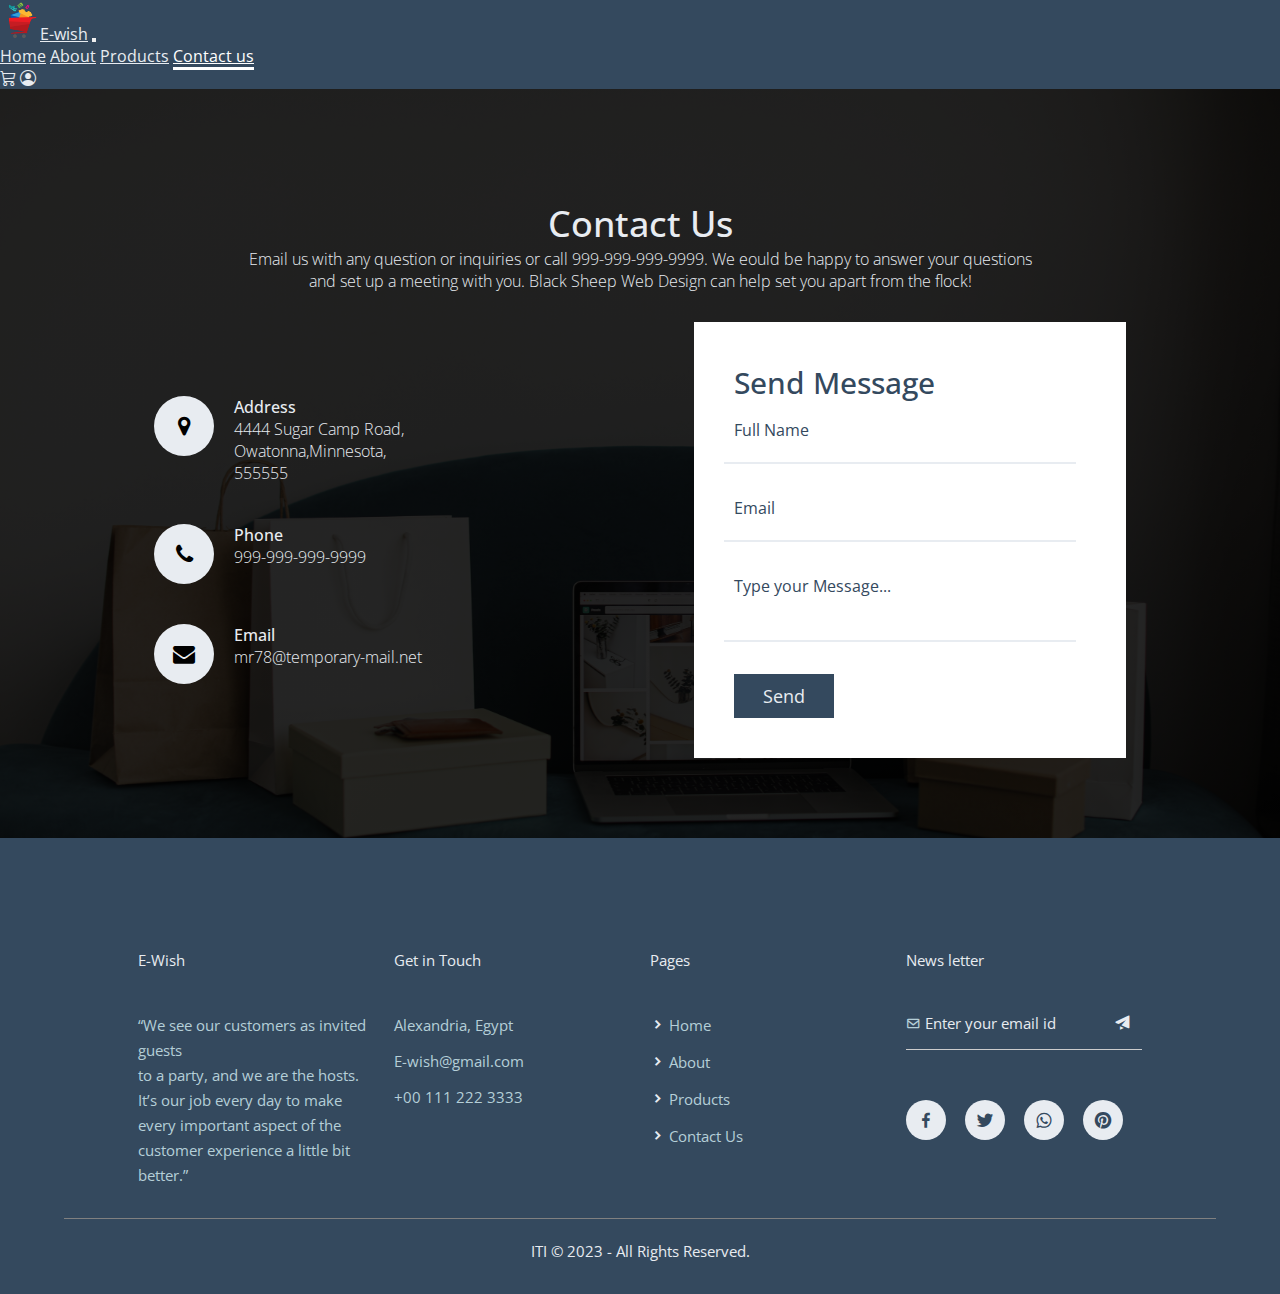
<file: contact-us.html>
<!DOCTYPE html>
<html lang="en">
<head>
    <meta charset="UTF-8">
    <meta http-equiv="X-UA-Compatible" content="IE=edge">
    <meta name="viewport" content="width=device-width, initial-scale=1.0">
    <title>E-Wish contact-us</title>
    <link rel="preconnect" href="https://fonts.googleapis.com">
    <link rel="preconnect" href="https://fonts.gstatic.com" crossorigin>
    <link href="https://fonts.googleapis.com/css2?family=Open+Sans&display=swap" rel="stylesheet">
    <link href="https://cdn.jsdelivr.net/npm/bootstrap@5.3.0-alpha1/dist/css/bootstrap.min.css" rel="stylesheet"
        integrity="sha384-GLhlTQ8iRABdZLl6O3oVMWSktQOp6b7In1Zl3/Jr59b6EGGoI1aFkw7cmDA6j6gD" crossorigin="anonymous">
    <link rel="shortcut icon" href="assets/favicon.ico" type="image/x-icon">
    <link rel="stylesheet" href="style/contact-us.css" />
    <link rel="stylesheet" href="style/cart.css" />
    <link rel="stylesheet" href="https://cdnjs.cloudflare.com/ajax/libs/font-awesome/4.7.0/css/font-awesome.min.css">
    <link rel="stylesheet" href="https://cdn.jsdelivr.net/npm/boxicons@latest/css/boxicons.min.css">
    <link rel="stylesheet" href="https://cdnjs.cloudflare.com/ajax/libs/font-awesome/4.7.0/css/font-awesome.min.css">
    <link href='https://unpkg.com/boxicons@2.1.4/css/boxicons.min.css' rel='stylesheet'>
    <link rel="stylesheet" href="https://cdn.jsdelivr.net/npm/bootstrap-icons@1.3.0/font/bootstrap-icons.css" />



</head>
<body>
    <div class="detailsModal"></div>
    <div class="cart-section"></div>
      <!-- navbar -->
  <nav class="navbar navbar-expand-lg fixed-top navbar-light p-3 col-12 col-md-12 px-5 sticky" id="nav">
    <div class="container-fluid">
      <a class="navbar-brand col-2" href="index.html"><img src="assets/pngwing.com (2).png" width="40px" style="padding: 0; margin: 0%;">E-wish</a>
      <button class="navbar-toggler" type="navbarNav" data-bs-toggle="collapse" data-bs-target="#navbarNav"
        aria-controls="navbarNav" aria-expanded="false" aria-label="Toggle navigation">
        <span class="navbar-toggler-icon text-white"></span>
      </button>
      <div class="collapse navbar-collapse col-10 col-md-10 justify-content-between" id="navbarNav">
        <div class="navbar-nav col-8 col-md-8 justify-content-evenly">
          <a class="nav-link " href="index.html">Home</a>
          <a class="nav-link" href="about.html">About</a>
          <a class="nav-link" href="products.html">Products</a>
          <a class="nav-link active" href="contact-us.html">Contact us</a>
        </div>
        <div class="loginCart col-2 d-flex justify-content-end gap-2">
          <a class="nav-link" id="cart"><i class="bi bi-cart3 fs-4 me-2"></i></a>
          <div id="cartCount"><p id="number"></p></div>
          <a class="nav-link" id="user"><i class="bi bi-person-circle fs-4"></i></a>
        </div>
      </div>
    </div>
  </nav>

  <!-- --------------------------------------------------------------------------------------------------- -->
  <!-- user box -->
  <div class="user-container">
    <div class="our-user">
      <div class="user-picture">
        <img class="img-fluid" src="./assets/user.jpg">
      </div>
      <div class="user-content">
        <p class="name"></p>

      </div>
      <ul class="user-social">
        <li><a href="#" class="bi bi-facebook" aria-hidden="true"></a></li>
        <li><a href="#" class="bi bi-twitter" aria-hidden="true"></a></li>
        <li><a href="#" class="bi bi-google" aria-hidden="true"></a></li>
        <li><a href="#" class="bi bi-box-arrow-right" aria-hidden="true" id="logOut"></a></li>
      </ul>
    </div>
  </div>
      
    <!--End of Nav-->
   
    <section class="contact" id="blur" >
        <div class="content-contact-form" >
            <h2 >Contact Us</h2>
            <p >Email us with any question or inquiries or call 999-999-999-9999. We eould be happy to 
                answer your questions and set up a meeting with you. Black Sheep Web Design can help 
                set you apart from the flock!
            </p>
        </div>
        <div class="container-contact-form">
            <div class="contactInfo">
                <div class="box">
                    <div class="icon">
                        <i class="fa fa-map-marker" aria-hidden="true"></i>
                    </div>
                    <div class="text-contact-form">
                        <h3 >Address</h3>
                        <p >4444 Sugar Camp Road,<br>Owatonna,Minnesota,<br>555555</p>
                    </div>
                </div>
                <div class="box">
                    <div class="icon">
                        <i class="fa fa-phone" aria-hidden="true"></i>
                    </div>
                    <div class="text-contact-form">
                        <h3>Phone</h3>
                        <p>999-999-999-9999</p>
                    </div>
                </div>
                <div class="box">
                    <div class="icon">
                        <i class="fa fa-envelope" aria-hidden="true"></i>
                    </div>
                    <div class="text-contact-form">
                        <h3>Email</h3>
                        <p>mr78@temporary-mail.net</p>
                    </div>
                </div>
            </div>
            <div class="contactForm">
                <form name="custom_form" onsubmit="openPopup(event)" >
                    <h2>Send Message</h2>
                    <div class="inputBox" >
                        <input id="fname" type="text-contact-form" name="" required  />
                        <span>Full Name</span>
                    </div>
                    <div class="inputBox">
                        <input id="email" type="text" name="" required/>
                        <span>Email</span>
                    </div>
                    <div class="inputBox">
                        <textarea id="msg" required="required"></textarea>
                        <span>Type your Message...</span>
                    </div>
                    <div class="inputBox">
                        <button id="popup-send" value="submit" type="submit" name=""  >Send</button>
                    </div>
                </form>
            </div>
            
        </div>
    </section>
    <div id="popup">
        <img src="assets/pop-up.png">
        <h2>Thank You!</h2>
        <p>Your Message has been successfully submited.</p>
        <button id="ok-btn" onclick="closePopup()">OK</button>
    </div>



    <footer>
        <div class="row footer-row">
          <div class="col footer-col">
            <h3>E-Wish</h3>
            <p>“We see our customers as invited guests <br> to a party, and we are the hosts. It’s our job every day
              to
              make every important aspect of the customer experience a little bit better.”</p>
          </div>
          <div class="col footer-col">
            <h3>Get in Touch <div class="underline"><span></span></div>
            </h3>
            <p>Alexandria, Egypt</p>
            <p style="padding-top:11px">E-wish@gmail.com</p>
            <p style="padding-top:11px">+00 111 222 3333</p>
          </div>
          <div class="col footer-col">
            <h3>Pages <div class="underline"><span></span></div>
            </h3>
            <ul>
              <li>
                <i class='bx bxs-chevron-right'></i>
                <a href="index.html">Home</a>
              </li>
              <li>
                <i class='bx bxs-chevron-right'></i>
                <a href="about.html">About</a>
              </li>
              <li>
                <i class='bx bxs-chevron-right'></i>
                <a href="products.html">Products</a>
              </li>
              <li>
                <i class='bx bxs-chevron-right'></i>
                <a href="contact-us.html">Contact Us</a>
              </li>
            </ul>
          </div>
          <div class="col footer-col">
            <h3>News letter <div class="underline"><span></span></div>
            </h3>
            <form class="form1">
              <i class='bx bx-envelope'></i>
              <input class="input2" type="email" placeholder=" Enter your email id">
              <button type="submit"><i class='bx bxs-paper-plane'></i></button>
            </form>
            <div class="social-icons">
              <i class='bx bxl-facebook'></i>
              <i class='bx bxl-twitter'></i>
              <i class='bx bxl-whatsapp'></i>
              <i class='bx bxl-pinterest'></i>
            </div>
    
          </div>
        </div>
        <hr>
        <p class="Copyrights">ITI © 2023 - All Rights Reserved.</p>
      </footer>


    <script src="https://code.jquery.com/jquery-3.3.1.slim.min.js"
        integrity="sha384-q8i/X+965DzO0rT7abK41JStQIAqVgRVzpbzo5smXKp4YfRvH+8abtTE1Pi6jizo"
        crossorigin="anonymous"></script>
    <script src="https://cdn.jsdelivr.net/npm/popper.js@1.14.6/dist/umd/popper.min.js"
        integrity="sha384-wHAiFfRlMFy6i5SRaxvfOCifBUQy1xHdJ/yoi7FRNXMRBu5WHdZYu1hA6ZOblgut"
        crossorigin="anonymous"></script>
    <script src="https://cdn.jsdelivr.net/npm/bootstrap@5.3.0-alpha1/dist/js/bootstrap.bundle.min.js"
        integrity="sha384-w76AqPfDkMBDXo30jS1Sgez6pr3x5MlQ1ZAGC+nuZB+EYdgRZgiwxhTBTkF7CXvN"
        crossorigin="anonymous"></script>
        
        <script src="./script/contactUs.js" defer></script>
        <script src="./script/navbarModule.js" type="module"></script>
</body>
</html>
</file>
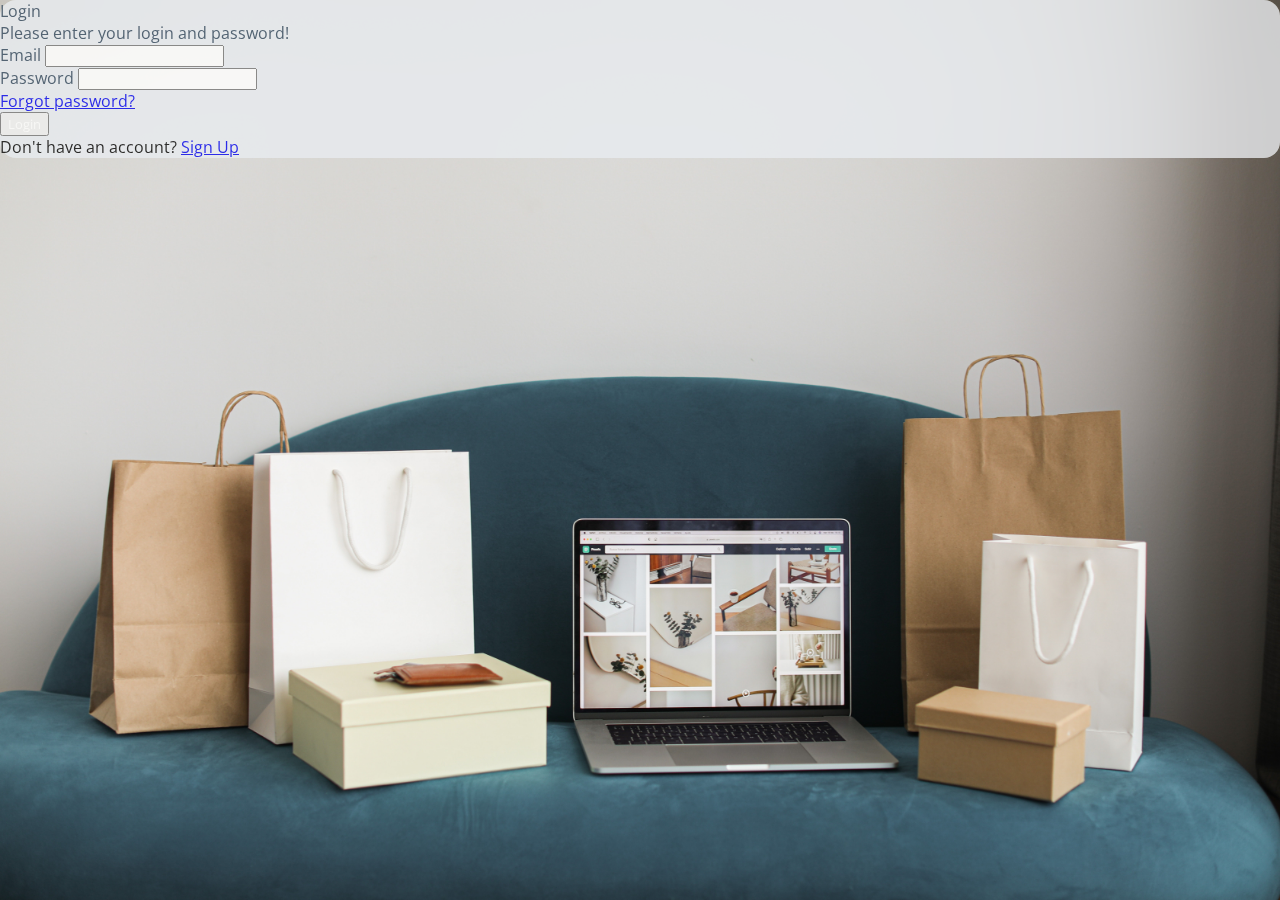
<file: log-in.html>
<!DOCTYPE html>
<html lang="en">

<head>
  <meta charset="UTF-8">
  <meta http-equiv="X-UA-Compatible" content="IE=edge">
  <meta name="viewport" content="width=device-width, initial-scale=1.0">
  <title>E-commerce log-in</title>
  <link rel="preconnect" href="https://fonts.googleapis.com">
  <link rel="preconnect" href="https://fonts.gstatic.com" crossorigin>
  <link href="https://fonts.googleapis.com/css2?family=Open+Sans&display=swap" rel="stylesheet">
  <link rel="stylesheet" href="style/log-in.css" />
  <link rel="stylesheet" href="https://cdn.jsdelivr.net/npm/bootstrap-icons@1.3.0/font/bootstrap-icons.css" />
  <link href="https://cdn.jsdelivr.net/npm/bootstrap@5.3.0-alpha1/dist/css/bootstrap.min.css" rel="stylesheet"
    integrity="sha384-GLhlTQ8iRABdZLl6O3oVMWSktQOp6b7In1Zl3/Jr59b6EGGoI1aFkw7cmDA6j6gD" crossorigin="anonymous" />

</head>

<body>
  <section class="vh-100 gradient-custom ">
    <div class="container py-5 h-100 ">
      <div class="row d-flex justify-content-center align-items-center h-100 ">
        <div class="col-12 col-md-8 col-lg-6 col-xl-5 ">
          <div class="text-white " style="border-radius: 1rem; ">
            <div class="card-body p-5 text-left">

              <div class="mb-md-0 mt-md-0 pb-0">

                <h2 class="fw-bold mb-2 text-uppercase " style="color: var(--dark-color);">Login</h2>
                <p class="text-black-50 mb-5" style="color: var(--dark-color);">Please enter your login and password!
                </p>

                <div class="form-outline form-black mb-3" style="color: var(--dark-color);">
                  <label class="form-label fw-bold" for="typeEmailX">Email</label>
                  <input type="email" id="typeEmailX" class="form-control form-control-lg" required />


                </div>

                <div class="form-outline form-black mb-4" style="color: var(--dark-color);">
                  <label class="form-label fw-bold" for="typePasswordX">Password</label>
                  <input type="password" id="typePasswordX" class="form-control form-control-lg" required />
                  <label class="wrongPassOrEmail">Wrong Email or Passowrd!</label>

                </div>

                <p class="small mb-5 pb-lg-2" style="color: var(--dark-color);"><a class="text-black-50"
                    href="#!">Forgot password?</a></p>

                <button class="btn btn-primary btn-block  fw-bold" style="color:white;" type="submit"
                  id="submit-login">Login</button>

                <div class="d-flex justify-content-center text-center mt-4 pt-0">
                  <a href="#!" class="text-white"><i class="fab fa-facebook-f fa-lg"></i></a>
                  <a href="#!" class="text-white"><i class="fab fa-twitter fa-lg mx-4 px-2"></i></a>
                  <a href="#!" class="text-white"><i class="fab fa-google fa-lg"></i></a>
                </div>
              </div>

              <div>
                <p class="mb-0 text-black-50 ">Don't have an account? <a href="sign-up.html"
                    class="text-black-50 fw-bold ">Sign Up</a>
                </p>
              </div>


            </div>
          </div>
        </div>
      </div>
    </div>
  </section>

  <script src="https://cdn.jsdelivr.net/npm/bootstrap@5.3.0-alpha1/dist/js/bootstrap.bundle.min.js"
    integrity="sha384-w76AqPfDkMBDXo30jS1Sgez6pr3x5MlQ1ZAGC+nuZB+EYdgRZgiwxhTBTkF7CXvN"
    crossorigin="anonymous"></script>
  <script src="https://cdn.jsdelivr.net/npm/@popperjs/core@2.11.6/dist/umd/popper.min.js"
    integrity="sha384-oBqDVmMz9ATKxIep9tiCxS/Z9fNfEXiDAYTujMAeBAsjFuCZSmKbSSUnQlmh/jp3"
    crossorigin="anonymous"></script>
  <script src="https://cdn.jsdelivr.net/npm/bootstrap@5.3.0-alpha1/dist/js/bootstrap.min.js"
    integrity="sha384-mQ93GR66B00ZXjt0YO5KlohRA5SY2XofN4zfuZxLkoj1gXtW8ANNCe9d5Y3eG5eD"
    crossorigin="anonymous"></script>
  <script src="./script/login.js" type="module"></script>
</body>

</html>
</file>
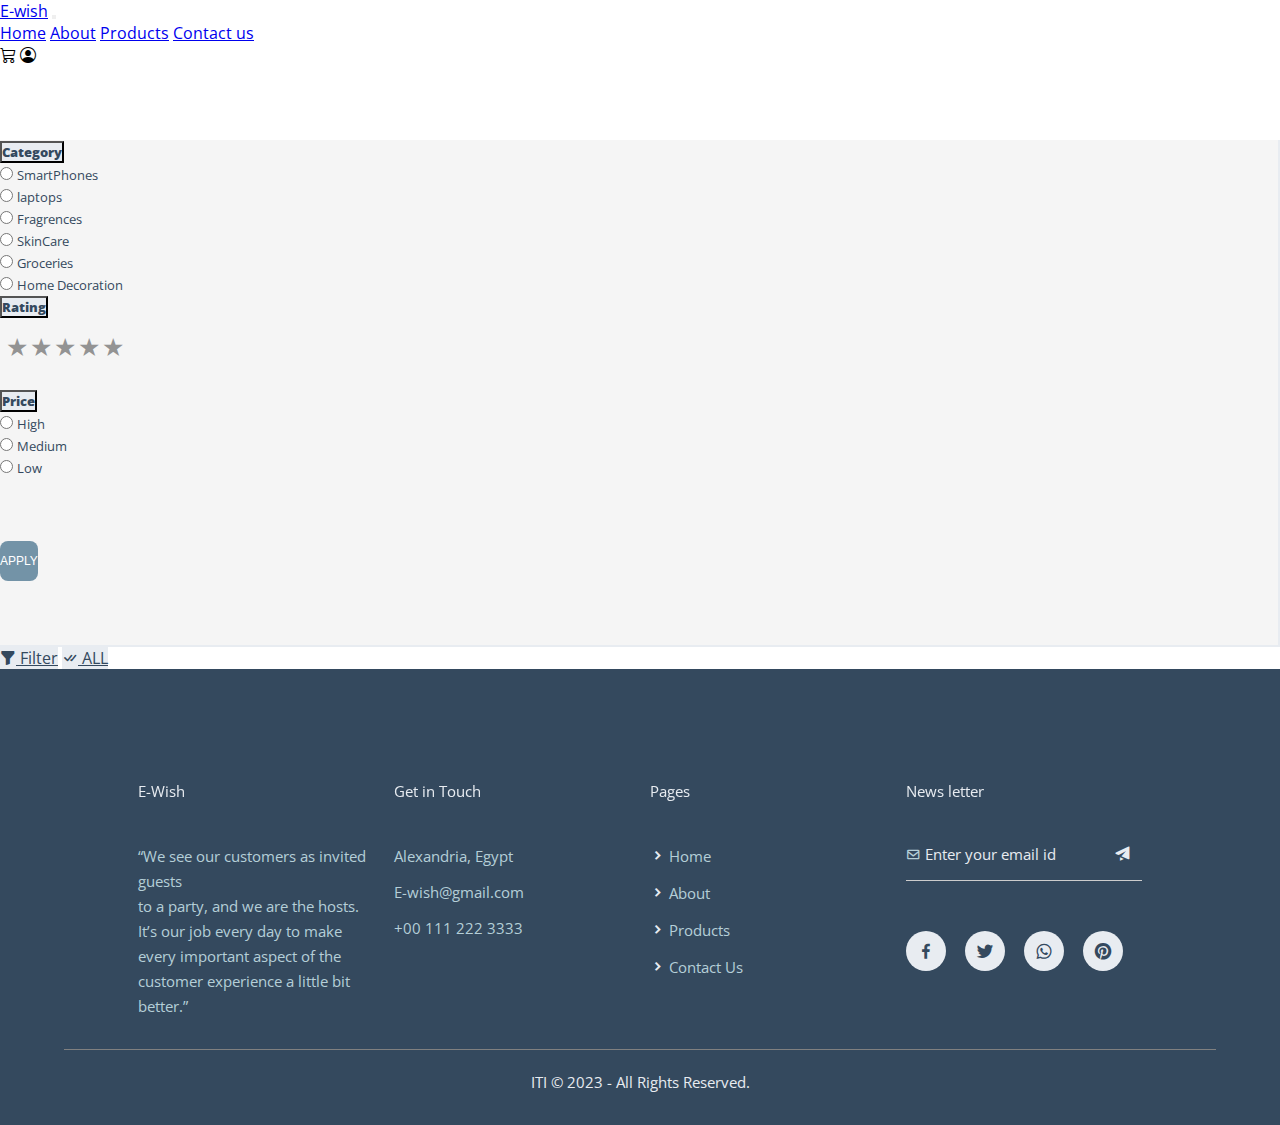
<file: productsedit.html>
<!DOCTYPE html>
<html lang="en">
<head>
<meta charset="utf-8">
<meta name="viewport" content="width=device-width, initial-scale=1">
<title>Bootstrap Dropdowns within Buttons</title>
<link href="https://cdn.jsdelivr.net/npm/bootstrap@5.0.2/dist/css/bootstrap.min.css" rel="stylesheet" integrity="sha384-EVSTQN3/azprG1Anm3QDgpJLIm9Nao0Yz1ztcQTwFspd3yD65VohhpuuCOmLASjC" crossorigin="anonymous">
<link rel="preconnect" href="https://fonts.googleapis.com">
<link rel="preconnect" href="https://fonts.gstatic.com" crossorigin>
<link href="https://fonts.googleapis.com/css2?family=Open+Sans&display=swap" rel="stylesheet">
<link rel="stylesheet" href="./style/reset-min.css">
<link rel="stylesheet" href="./style/footer.css">
<link rel="stylesheet" href="./style/filter.css">
<link rel="stylesheet" href="https://cdn.jsdelivr.net/npm/bootstrap-icons@1.3.0/font/bootstrap-icons.css" />
<link href='https://unpkg.com/boxicons@2.1.4/css/boxicons.min.css' rel='stylesheet'>
</head>
<body>

  <nav class="navbar navbar-expand-lg fixed-top navbar-light p-3 col-12 col-md-12 px-5 sticky" id="nav">
    <div class="container-fluid">
      <a class="navbar-brand col-2" href="index.html">E-wish</a>
      <button class="navbar-toggler" type="navbarNav" data-bs-toggle="collapse" data-bs-target="#navbarNav"
        aria-controls="navbarNav" aria-expanded="false" aria-label="Toggle navigation">
        <span class="navbar-toggler-icon"></span>
      </button>
      <div class="collapse navbar-collapse col-10 col-md-10 justify-content-between" id="navbarNav">
        <div class="navbar-nav col-8 col-md-8 justify-content-evenly">
          <a class="nav-link" href="index.html">Home</a>
          <a class="nav-link" href="about.html">About</a>
          <a class="nav-link active" href="products.html">Products</a>
          <a class="nav-link" href="contact-us.html">Contact us</a>
        </div>
        <div class="loginCart col-2 d-flex justify-content-end gap-2">
          <a class="nav-link" id="cart"><i class="bi bi-cart3 fs-4 me-2"></i></a>
          <a class="nav-link" id="user"><i class="bi bi-person-circle fs-4"></i></a>
        </div>
      </div>

    </div>
  </nav>


  <div class="container-fluid filter-container">
    <div class="row flex-nowrap">
        <div class="filter col-auto px-0">
            <div id="sidebar" class="collapse collapse-horizontal show border-2 side-bar">
                <div id="sidebar-nav" class="list-group border-0 rounded-0 text-sm-start min-vh-100">
 
                  <div class="accordion" id="accordionPanelsStayOpenExample">
                    <div class="accordion-item">
                      <h2 class="accordion-header" id="panelsStayOpen-headingOne">
                        <button class="accordion-button collapsed" type="button" data-bs-toggle="collapse" data-bs-target="#panelsStayOpen-collapseOne" aria-expanded="false" aria-controls="panelsStayOpen-collapseOne">
                          Category
                        </button>
                      </h2>
                      <div id="panelsStayOpen-collapseOne" class="accordion-collapse collapse show" aria-labelledby="panelsStayOpen-headingOne">
                        <div class="accordion-body">
                          <form action="">
                          <div class="form-check">
                            <input class="form-check-input" type="radio" name="flexRadioDefault1" id="flexRadioDefault1" value="smartphones">
                            <label class="form-check-label" for="flexRadioDefault1">
                              SmartPhones
                            </label>
                          </div>
                          <div class="form-check">
                            <input class="form-check-input" type="radio" name="flexRadioDefault1" id="flexRadioDefault2" value="laptops">
                            <label class="form-check-label" for="flexRadioDefault2">
                              laptops
                            </label>
                          </div>
                          <div class="form-check">
                            <input class="form-check-input" type="radio" name="flexRadioDefault1" id="flexRadioDefault3" value="fragrances">
                            <label class="form-check-label" for="flexRadioDefault2">
                              Fragrences
                            </label>
                          </div>
                          <div class="form-check">
                            <input class="form-check-input" type="radio" name="flexRadioDefault1" id="flexRadioDefault4" value="skincare">
                            <label class="form-check-label" for="flexRadioDefault2">
                              SkinCare
                            </label>
                          </div>
                          <div class="form-check">
                            <input class="form-check-input" type="radio" name="flexRadioDefault1" id="flexRadioDefault5" value="groceries">
                            <label class="form-check-label" for="flexRadioDefault2">
                              Groceries
                            </label>
                          </div>
                          <div class="form-check">
                            <input class="form-check-input" type="radio" name="flexRadioDefault1" id="flexRadioDefault6" value="home-decoration">
                            <label class="form-check-label" for="flexRadioDefault2">
                              Home Decoration
                            </label>
                          </div>
                          </form>
                      </div>
                      </div>
                    </div>
                    <div class="accordion-item">
                      <h2 class="accordion-header" id="panelsStayOpen-headingTwo">
                        <button class="accordion-button collapsed" type="button" data-bs-toggle="collapse" data-bs-target="#panelsStayOpen-collapseTwo" aria-expanded="true" aria-controls="panelsStayOpen-collapseTwo">  
                          Rating
                        </button>
                      </h2>
                      <div id="panelsStayOpen-collapseTwo" class="accordion-collapse show collapse" aria-labelledby="panelsStayOpen-headingTwo">
                        <div class="accordion-body">
                          <form class="rating">
                            <label>
                              <input type="radio" name="stars" value="1" />
                              <span class="icon">★</span>
                            </label>
                            <label>
                              <input type="radio" name="stars" value="2" />
                              <span class="icon">★</span>
                              <span class="icon">★</span>
                            </label>
                            <label>
                              <input type="radio" name="stars" value="3" />
                              <span class="icon">★</span>
                              <span class="icon">★</span>
                              <span class="icon">★</span>   
                            </label>
                            <label>
                              <input type="radio" name="stars" value="4" />
                              <span class="icon">★</span>
                              <span class="icon">★</span>
                              <span class="icon">★</span>
                              <span class="icon">★</span>
                            </label>
                            <label>
                              <input type="radio" name="stars" value="5" />
                              <span class="icon">★</span>
                              <span class="icon">★</span>
                              <span class="icon">★</span>
                              <span class="icon">★</span>
                              <span class="icon">★</span>
                            </label>
                          </form>       
                         </div>
                      </div>
                    </div>
                    <div class="accordion-item">
                      <h2 class="accordion-header" id="panelsStayOpen-headingThree">
                        <button class="accordion-button collapsed" type="button" data-bs-toggle="collapse" data-bs-target="#panelsStayOpen-collapseThree" aria-expanded="false" aria-controls="panelsStayOpen-collapseThree">
                          Price
                        </button>
                      </h2>
                      <div id="panelsStayOpen-collapseThree" class="accordion-collapse show collapse" aria-labelledby="panelsStayOpen-headingThree">
                        <div class="accordion-body">
                          <form action="">
                          <div class="form-check">
                            <input class="form-check-input" type="radio" name="flexRadioDefault3" id="flexRadioDefault1" value="high">
                            <label class="form-check-label" for="flexRadioDefault1">
                              High
                            </label>
                          </div>
                          <div class="form-check">
                            <input class="form-check-input" type="radio" name="flexRadioDefault3" id="flexRadioDefault2" value="medium">
                            <label class="form-check-label" for="flexRadioDefault2">
                              Medium
                            </label>
                          </div>
                          <div class="form-check">
                            <input class="form-check-input" type="radio" name="flexRadioDefault3" id="flexRadioDefault3" value="low">
                            <label class="form-check-label" for="flexRadioDefault3">
                              Low
                            </label>
                          </div> 
                        </form>
                        </div>
                      </div>
                    </div>
                  </div>
                  <button class="applyFilter" role="button">APPLY</button>
                </div>
            </div>
        </div>
        <main class="col ps-md-2 pt-2">
          <div class="control-btns filter-btns">
            <a href="#" data-bs-target="#sidebar" data-bs-toggle="collapse" class="border rounded-3 p-1 text-decoration-none" id="filter"><i class="bi bi-funnel-fill"></i> Filter</a>
            <a href="#" data-bs-target="#sidebar" class="border rounded-3 p-1 text-decoration-none" id="all"><i class="bi bi-check-all"></i> ALL</a>
          </div>
            <div class="container-fluid my-0 all-products">
              <div class="row form-group justify-content-between product product-toggle">

              </div>
            </div>
        </main>
    </div>
</div>

  <!-- footer -->
  <footer>
    <div class="row footer-row">
      <div class="col footer-col">
        <h3>E-Wish</h3>
        <p>“We see our customers as invited guests <br> to a party, and we are the hosts. It’s our job every day
          to
          make every important aspect of the customer experience a little bit better.”</p>
      </div>
      <div class="col footer-col">
        <h3>Get in Touch <div class="underline"><span></span></div>
        </h3>
        <p>Alexandria, Egypt</p>
        <p style="padding-top:11px">E-wish@gmail.com</p>
        <p style="padding-top:11px">+00 111 222 3333</p>
      </div>
      <div class="col footer-col">
        <h3>Pages <div class="underline"><span></span></div>
        </h3>
        <ul>
          <li>
            <i class='bx bxs-chevron-right'></i>
            <a href="index.html">Home</a>
          </li>
          <li>
            <i class='bx bxs-chevron-right'></i>
            <a href="about.html">About</a>
          </li>
          <li>
            <i class='bx bxs-chevron-right'></i>
            <a href="products.html">Products</a>
          </li>
          <li>
            <i class='bx bxs-chevron-right'></i>
            <a href="contact-us.html">Contact Us</a>
          </li>
        </ul>
      </div>
      <div class="col footer-col">
        <h3>News letter <div class="underline"><span></span></div>
        </h3>
        <form class="form1">
          <i class='bx bx-envelope'></i>
          <input class="input2" type="email" placeholder=" Enter your email id">
          <button type="submit"><i class='bx bxs-paper-plane'></i></button>
        </form>
        <div class="social-icons">
          <i class='bx bxl-facebook'></i>
          <i class='bx bxl-twitter'></i>
          <i class='bx bxl-whatsapp'></i>
          <i class='bx bxl-pinterest'></i>
        </div>

      </div>
    </div>
    <hr>
    <p class="Copyrights">ITI © 2023 - All Rights Reserved.</p>
  </footer>

<script src="./script/navbar.js"></script>
<script src="./script/filter.js"></script>
<script src="https://cdn.jsdelivr.net/npm/bootstrap@5.0.2/dist/js/bootstrap.bundle.min.js" integrity="sha384-MrcW6ZMFYlzcLA8Nl+NtUVF0sA7MsXsP1UyJoMp4YLEuNSfAP+JcXn/tWtIaxVXM" crossorigin="anonymous"></script>

</body>
</html>
</file>
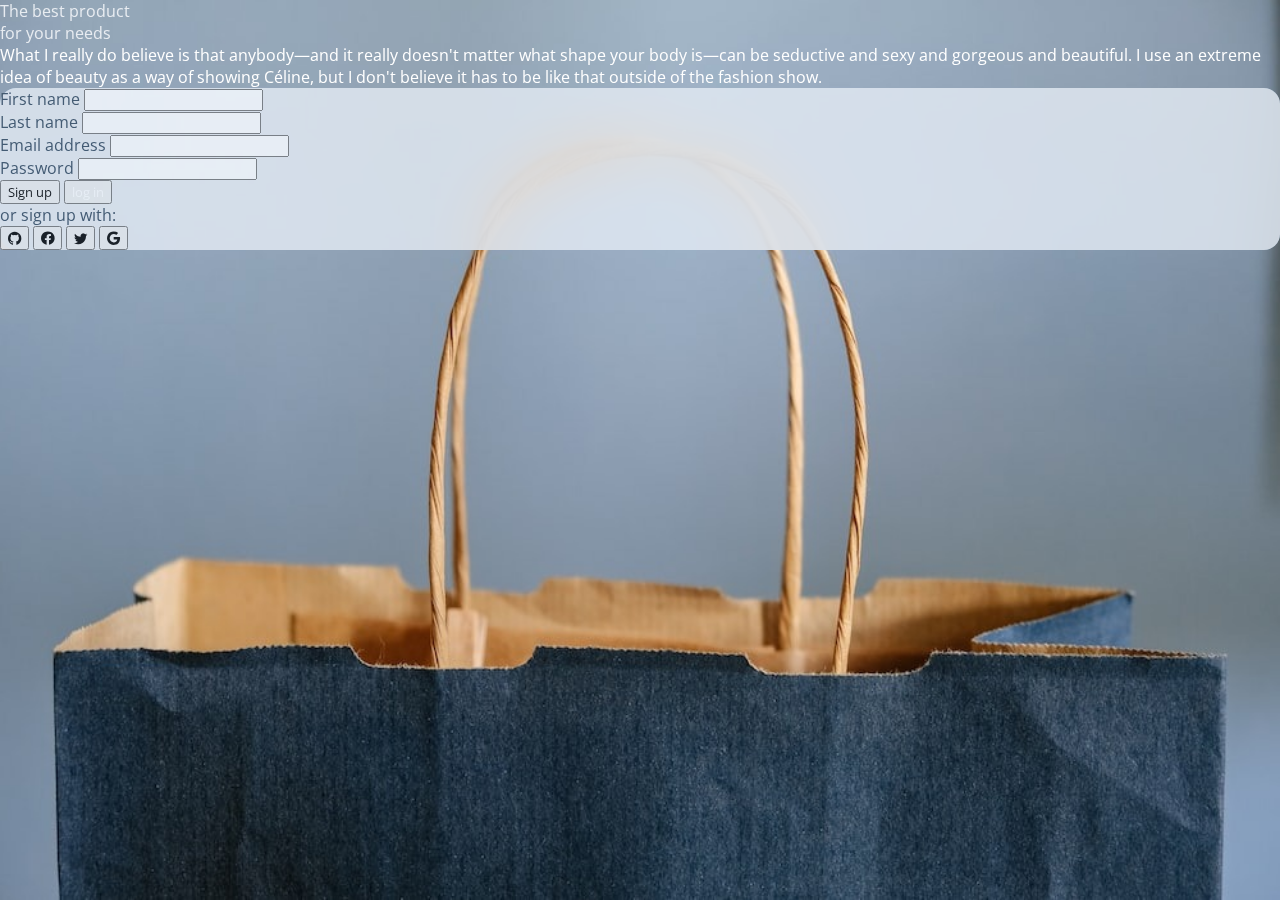
<file: sign-up.html>
<!DOCTYPE html>
<html lang="en">

<head>
  <meta charset="UTF-8">
  <meta http-equiv="X-UA-Compatible" content="IE=edge">
  <meta name="viewport" content="width=device-width, initial-scale=1.0">
  <title>E-commerce sign-up</title>
  <link rel="preconnect" href="https://fonts.googleapis.com">
  <link rel="preconnect" href="https://fonts.gstatic.com" crossorigin>
  <link href="https://fonts.googleapis.com/css2?family=Open+Sans&display=swap" rel="stylesheet">
  <link rel="stylesheet" href="style/sign-up.css" />
  <link rel="stylesheet" href="https://cdn.jsdelivr.net/npm/bootstrap-icons@1.3.0/font/bootstrap-icons.css" />
  <link href="https://cdn.jsdelivr.net/npm/bootstrap@5.3.0-alpha1/dist/css/bootstrap.min.css" rel="stylesheet"
    integrity="sha384-GLhlTQ8iRABdZLl6O3oVMWSktQOp6b7In1Zl3/Jr59b6EGGoI1aFkw7cmDA6j6gD" crossorigin="anonymous" />

</head>

<body>
  <!-- Section: Design Block -->
  <section class="background-radial-gradient overflow-hidden">

    <div class="container px-4 py-5 px-md-5 text-center text-lg-start my-5">
      <div class="row gx-lg-5 align-items-center mb-5">
        <div class="col-lg-6 mb-5 mb-lg-0" style="z-index: 10">
          <h1 class="my-5 display-5 fw-bold ls-tight" style="color: var(--primary-color)">
            The best product <br />
            <span style="color: var(--primary-color)">for your needs</span>
          </h1>
          <p class="mb-4 opacity-70" style="color: white">
            What I really do believe is that anybody—and it really doesn't matter what shape your body is—can be
            seductive and sexy and gorgeous and beautiful.
            I use an extreme idea of beauty as a way of showing Céline, but I don't believe it has to be like that
            outside of the fashion show.
          </p>
        </div>

        <div class="col-lg-6 mb-5 mb-lg-0 position-relative">
          <div id="radius-shape-1" class="position-absolute rounded-circle shadow-5-strong"></div>
          <div id="radius-shape-2" class="position-absolute shadow-5-strong"></div>

          <div class="card bg-glass" style="border-radius: 1rem;">
            <div class="card-body px-4 py-5 px-md-5">
              <form>
                <!-- 2 column grid layout with text inputs for the first and last names -->
                <div class="row">
                  <div class="col-md-6 mb-4">
                    <div class="form-outline" style="color: var(--dark-color);">
                      <label class="form-label fw-bold" for="form3Example1">First name</label>
                      <input type="text" id="form3Example1" class="form-control" pattern="[A-Za-z ]{1,}" required name="name" />
                      <label class="wrongFname">Please enter a valid name!</label>

                    </div>
                  </div>
                  <div class="col-md-6 mb-4">
                    <div class="form-outline" style="color: var(--dark-color);">
                      <label class="form-label fw-bold" for="form3Example2">Last name</label>
                      <input type="text" id="form3Example2" class="form-control" pattern="[A-Za-z ]{1,}" required name="name" />
                      <label class="wrongLname">Please enter a valid name!</label>

                    </div>
                  </div>
                </div>

                <!-- Email input -->
                <div class="form-outline mb-4 " style="color: var(--dark-color);">
                  <label class="form-label fw-bold" for="form3Example3">Email address</label>
                  <input type="email" id="form3Example3" class="form-control" required email="email" />
                  <label class="wrongEmail">Please enter a valid email!</label>


                </div>

                <!-- Password input -->
                <div class="form-outline mb-4" style="color: var(--dark-color);">
                  <label class="form-label fw-bold" for="form3Example4">Password</label>
                  <input type="password" id="form3Example4" class="form-control" required />
                  <label class="wrongPassword">Please enter a valid Password!</label>

                </div>

                <!-- Submit button -->
                <button type="submit" class="btn btn-primary btn-block mb-4" id="submit-signup">
                  Sign up
                </button>
                <button type="submit" class="btn btn-secondary btn-block mb-4"> <a class="link" href="log-in.html">log
                    in</a>

                </button>

                <!-- Register buttons -->
                <div class="text-center fw-bold" style="color: var(--dark-color);">
                  <p>or sign up with:</p>
                  <button type="button" class="btn btn-link btn-floating mx-1">
                    <i class="bi bi-github"></i>
                  </button>

                  <button type="button" class="btn btn-link btn-floating mx-1">
                    <i class="bi bi-facebook"></i>
                  </button>

                  <button type="button" class="btn btn-link btn-floating mx-1">
                    <i class="bi bi-twitter"></i>
                  </button>

                  <button type="button" class="btn btn-link btn-floating mx-1">
                    <i class="bi bi-google"></i>
                  </button>
                </div>
              </form>
            </div>
          </div>
        </div>
      </div>
    </div>
  </section>
  <!-- Section: Design Block -->
  <script type="importmap">
    {
      "imports": {
        "uuid": "https://cdn.skypack.dev/uuid"
      }
    }
  </script>
  <script src="https://cdn.jsdelivr.net/npm/bootstrap@5.3.0-alpha1/dist/js/bootstrap.bundle.min.js"
    integrity="sha384-w76AqPfDkMBDXo30jS1Sgez6pr3x5MlQ1ZAGC+nuZB+EYdgRZgiwxhTBTkF7CXvN"
    crossorigin="anonymous"></script>
  <script src="https://cdn.jsdelivr.net/npm/@popperjs/core@2.11.6/dist/umd/popper.min.js"
    integrity="sha384-oBqDVmMz9ATKxIep9tiCxS/Z9fNfEXiDAYTujMAeBAsjFuCZSmKbSSUnQlmh/jp3"
    crossorigin="anonymous"></script>
  <script src="https://cdn.jsdelivr.net/npm/bootstrap@5.3.0-alpha1/dist/js/bootstrap.min.js"
    integrity="sha384-mQ93GR66B00ZXjt0YO5KlohRA5SY2XofN4zfuZxLkoj1gXtW8ANNCe9d5Y3eG5eD"
    crossorigin="anonymous"></script>
  <script src="./script/signup.js" type="module" defer></script>
</body>

</html>
</file>
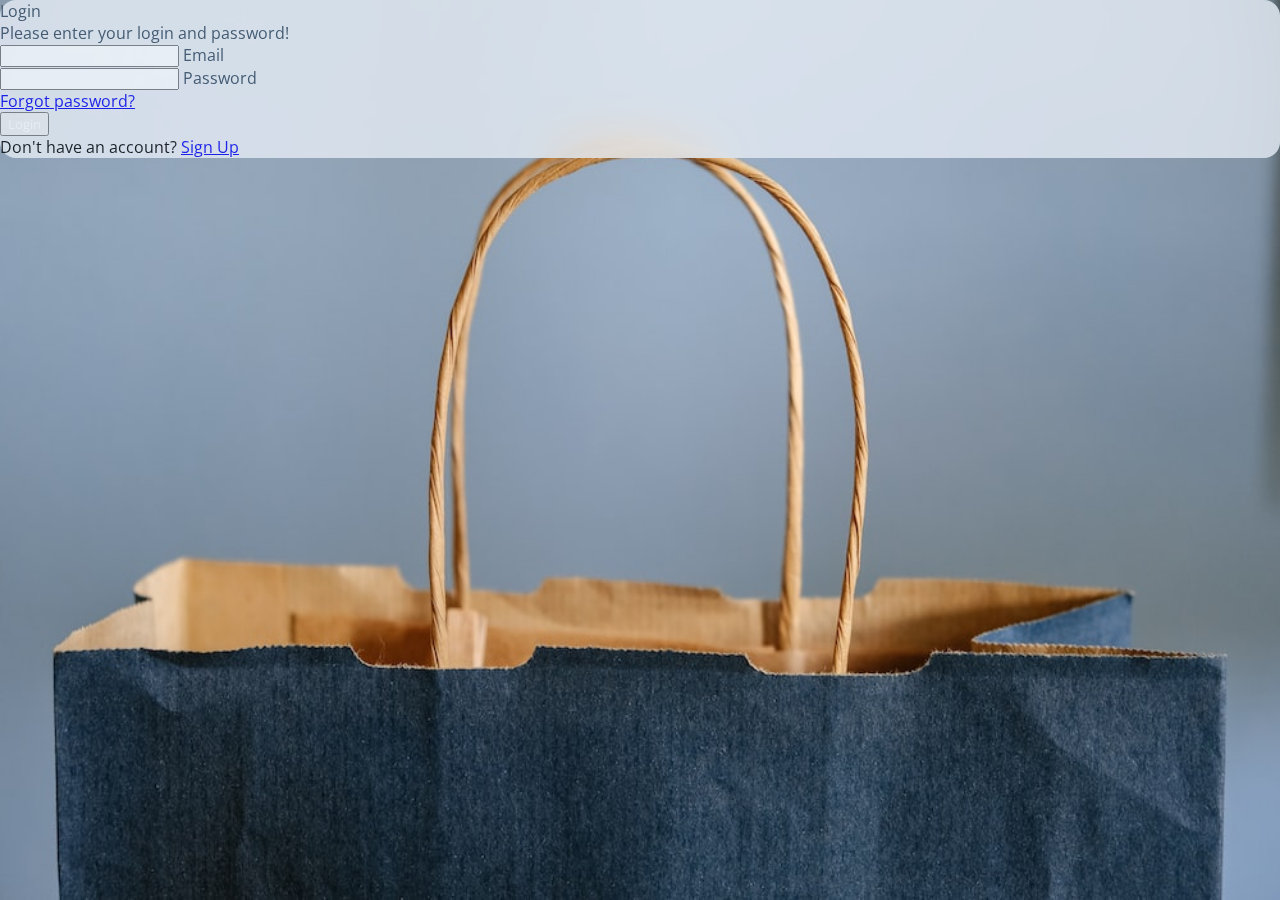
<file: log-in/log-in.html>
<!DOCTYPE html>
<html lang="en">
<head>
    <meta charset="UTF-8">
    <meta http-equiv="X-UA-Compatible" content="IE=edge">
    <meta name="viewport" content="width=device-width, initial-scale=1.0">
    <title>E-commerce log-in</title>
    <link rel="preconnect" href="https://fonts.googleapis.com">
    <link rel="preconnect" href="https://fonts.gstatic.com" crossorigin>
    <link href="https://fonts.googleapis.com/css2?family=Open+Sans&display=swap" rel="stylesheet">
    <link rel="stylesheet" href="log-in.css" />
    <link
      rel="stylesheet"
      href="https://cdn.jsdelivr.net/npm/bootstrap-icons@1.3.0/font/bootstrap-icons.css"
    />
    <link
      href="https://cdn.jsdelivr.net/npm/bootstrap@5.3.0-alpha1/dist/css/bootstrap.min.css"
      rel="stylesheet"
      integrity="sha384-GLhlTQ8iRABdZLl6O3oVMWSktQOp6b7In1Zl3/Jr59b6EGGoI1aFkw7cmDA6j6gD"
      crossorigin="anonymous"
    />
    
</head>
<body>
    <section class="vh-100 gradient-custom ">
        <div class="container py-5 h-100 ">
          <div class="row d-flex justify-content-center align-items-center h-100 ">
            <div class="col-12 col-md-8 col-lg-6 col-xl-5 ">
              <div class="text-white " style="border-radius: 1rem; ">
                <div class="card-body p-5 text-left">
      
                  <div class="mb-md-0 mt-md-0 pb-0">
      
                    <h2 class="fw-bold mb-2 text-uppercase " style="color: var(--dark-color);">Login</h2>
                    <p class="text-black-50 mb-5" style="color: var(--dark-color);">Please enter your login and password!</p>
      
                    <div class="form-outline form-black mb-3" style="color: var(--dark-color);">
                      <input type="email" id="typeEmailX" class="form-control form-control-lg" />
                      <label class="form-label fw-bold" for="typeEmailX">Email</label>
                    </div>
      
                    <div class="form-outline form-black mb-4" style="color: var(--dark-color);">
                      <input type="password" id="typePasswordX" class="form-control form-control-lg" />
                      <label class="form-label fw-bold" for="typePasswordX">Password</label>
                    </div>
      
                    <p class="small mb-5 pb-lg-2" style="color: var(--dark-color);"><a class="text-black-50" href="#!">Forgot password?</a></p>
      
                    <button class="btn btn-primary btn-block  fw-bold" style="color:white;" type="submit">Login</button>
      
                    <div class="d-flex justify-content-center text-center mt-4 pt-0">
                      <a href="#!" class="text-white"><i class="fab fa-facebook-f fa-lg"></i></a>
                      <a href="#!" class="text-white"><i class="fab fa-twitter fa-lg mx-4 px-2"></i></a>
                      <a href="#!" class="text-white"><i class="fab fa-google fa-lg"></i></a>
                    </div>
                  </div>

                  <div>
                    <p class="mb-0 text-black-50 ">Don't have an account? <a href="#!" class="text-black-50 fw-bold ">Sign Up</a>
                    </p>
                  </div>

      
                </div>
              </div>
            </div>
          </div>
        </div>
      </section>

    <script
    src="https://cdn.jsdelivr.net/npm/bootstrap@5.3.0-alpha1/dist/js/bootstrap.bundle.min.js"
    integrity="sha384-w76AqPfDkMBDXo30jS1Sgez6pr3x5MlQ1ZAGC+nuZB+EYdgRZgiwxhTBTkF7CXvN"
    crossorigin="anonymous"
  ></script>
  <script
    src="https://cdn.jsdelivr.net/npm/@popperjs/core@2.11.6/dist/umd/popper.min.js"
    integrity="sha384-oBqDVmMz9ATKxIep9tiCxS/Z9fNfEXiDAYTujMAeBAsjFuCZSmKbSSUnQlmh/jp3"
    crossorigin="anonymous"
  ></script>
  <script
    src="https://cdn.jsdelivr.net/npm/bootstrap@5.3.0-alpha1/dist/js/bootstrap.min.js"
    integrity="sha384-mQ93GR66B00ZXjt0YO5KlohRA5SY2XofN4zfuZxLkoj1gXtW8ANNCe9d5Y3eG5eD"
    crossorigin="anonymous"
  ></script>
</body>
</html>
</file>
<file: style/cart.css>
@import url("root.css");
@import url("checkOut.css");

.cart-model-close{
  position: absolute;
  top: 1rem;
  right: 1rem;
  z-index: 2;
}

.shopping-cart-container {
  box-shadow: 0 0 10px rgba(0, 0, 0, 0.3);
}

.cart-backToShopping a:hover {
  color: #4f95da !important;
  transition: 1s ease-in-out;
}

.shopping-summary {
  background-color: var(--primary-color);
}

.shopping-summary .form-outline {
  position: relative !important;
}

.shopping-summary .form-control {
  background-color: transparent !important;
}

.shopping-summary .form-label {
  position: absolute;
  top: -0.75rem;
  left: 1rem;
  z-index: 2;
  background-color: var(--primary-color);
}

 .form3 input {
  border: 1px solid #ced4da !important;
} 

.shopping-summary .prompCodeBtn {
  cursor: pointer;
  background: transparent;
  color: black;
  border: 1px solid #ced4da;
}

.shopping-summary .prompCodeBtn:hover {
  transition: 1s ease-in-out;
  background: #ced4da;
}

@media (min-width: 992px){
  .cartLargeScreen{
    overflow-y: inherit !important;
    height: 520px !important;
  }

  .cartLargeScreen .cart-items-checkout{
    overflow-y: inherit !important;
  }

  .cartLargeScreen .cartItems,
  .cartLargeScreen .cartCheckout{
    overflow-y: auto !important;
    overflow-x:hidden !important;
    height: 390px !important;
  }
}

#conf-pop-up{
  position: fixed;
  top: 40%;
  left: 50%;
  transform: translate(-50%,-50%);
  width: 350px;
  padding: 50px;
  box-shadow: 0 5px 30px rg(0, 0, 0,0.30);
  background: white;
  border-radius: 6px;
  visibility: hidden;
  opacity: 0;
  transition: 0.5s;
  color: var(--dark-color);
  position: absolute;
  box-shadow: 0 4px 8px 0 var(--dark-color), 0 6px 20px 0  var(--dark-color);
}

#conf-pop-up h2,
#conf-pop-up p{
  text-align: center;
}

#conf-pop-up.active{
  top: 50%;
  visibility: visible;
  opacity: 1;
  transition: 1s;
  z-index: 10000;
}

#conf-btn{
  width: 70px;
  height: 30px;
  text-align: center;
  border-radius: 6px;
  border: 2px solid var(--medium-color);
  background-color: var(--dark-color);
  color: var(--primary-color);
  margin: 0;
  position: absolute;
  margin-left: 90px;
}
</file>
<file: style/filter.css>
@import url("root.css");
@import url("productDetails.css");

.side-bar {
  border: 2px solid var(--dark-color);
  border-top: none;
  border-left: none;  
  top: 0;
}
#sidebar{
  top: 0;
  left: 0;
  position: sticky;
  border: 2px solid var(--primary-color);
  border-top: none;
  border-left: none;
  background-color: whitesmoke;
}
/*.filter{
  left: 0;
}*/

/*
.card-img-top{
  width: 100%;
  height: 18rem;
  cursor: pointer;
}*/

.filter-container{
  margin-top: 4.6rem;
}

.control-btns{    
  bottom:0px;   
  z-index:10;
  /* position: sticky; */
  top: 0;
}
/*
.filter-btns{ 
  position: fixed;   
  z-index:1000;
  left: 0;
}*/

/*#sidebarToggle{
  border: 2px solid var(--primary-color);
  display: none;
}*/

.control-btns a,.filter-btns a{
  background-color: var(--primary-color);
  color: var(--dark-color);
}
/*
.product{
  margin-left: 0;
}*/

#notFound{
  margin-top: 10%;
  font-size: 5rem;
  font-weight: 900;
  opacity: 0.5;
}

/*
.card{
  height: 28rem;
  height: auto;
}*/

.cart{
  font-size: 25px;
}


label{
  color: var(--dark-color) ;
}

#filter,#all{
  color: var(--dark-color);
}

#filter:hover,#all:hover{
  background-color: var(--medium-color);
  color: var(--dark-color);
}

.accordion-item{
  border-top: none ;
  border-right: none;
}

.form-check-label{
  font-size: 0.8rem;
}
.accordion-button{
  background-color: var(--primary-color);
  color: var(--dark-color);
  font-weight: 900;
}

.rating {
  margin-top: 1rem;
  display: inline-block;
  position: relative;
  height: 50px;
  line-height: 50px;
  font-size: 50px;
}


.rating label {
  position: absolute;
  top: 0;
  left: 0;
  height: 100%;
  cursor: pointer;
}

.rating label:last-child {
  position: static;
}

.rating label:nth-child(1) {
  z-index: 5;
}

.rating label:nth-child(2) {
  z-index: 4;
}

.rating label:nth-child(3) {
  z-index: 3;
}

.rating label:nth-child(4) {
  z-index: 2;
}

.rating label:nth-child(5) {
  z-index: 1;
}

.rating label input {
  position: absolute;
  top: 0;
  left: 0;
  opacity: 0;
}

.rating label .icon {
  float: left;
  color: transparent;
}

.rating label:last-child .icon {
  color: #939393;
}

.rating:not(:hover) label input:checked ~ .icon,
.rating:hover label:hover input ~ .icon {
  color: gold;
}

.rating label input:focus:not(:checked) ~ .icon:last-child {
  color: #7d7d7d;
  text-shadow: 0 0 5px #09f;
}


.icon{
   scale: 0.5;
   transform-origin: top center;
   width: 1.5rem;

} 


.applyFilter {
  background-color: var(--medium-color);
  border-radius: 8px;
  border-style: none;
  box-sizing: border-box;
  color: #FFFFFF;
  cursor: pointer;
  display: inline-block;
  font-family: "Haas Grot Text R Web", "Helvetica Neue", Helvetica, Arial, sans-serif;
  font-size: 12px;
  font-weight: 500;
  margin: 5% auto;
  height: 40px;
  line-height: 20px;
  list-style: none;
  outline: none;
  text-align: center;
  text-decoration: none;
  transition: color 100ms;
  vertical-align: baseline;
  user-select: none;
  -webkit-user-select: none;
  touch-action: manipulation;
}

.applyFilter:hover,
.applyFilter:focus {
  background-color:var(--dark-color);
}


/*
.all-products{
  scale: 0.8;
  transform-origin: top center;
} */
/*
#filter-container{
  height: fit-content;
}
#test, .filter{
  box-sizing: border-box;
  height: auto;
}*/
/*
.filter-container {
  box-sizing: border-box;
  height: -moz-fit-content;
}*/
@media only screen and (max-width:1500px){
  .card-img-top{
    width: 100%;
    height: 10rem;
  }
}
</file>
<file: style/contact-us.css>
@import url("reset-min.css"); 
@import url("root.css");
@import url("footer.css");
@import url("navbar.css");



  .contact{
    position: relative;
    padding: 80px 100px;
    display: flex;
    justify-content: center;
    align-items: center;
    flex-direction: column;
    background-image: linear-gradient(rgba(0, 0, 0, 0.85), rgba(0, 0, 0, 0.85)), url("../assets/background.jpg");
    background-size: cover;
  }
.contact#blur.active{
  filter: blur(20px);
  pointer-events: none;
  user-select: none;
}
.contact .content-contact-form{
  margin-top: 30px;
  max-width: 800px;
  text-align: center;
}
.contact .content-contact-form h2{

  font-size: 36px;
  font-weight: 500;
  color: var(--primary-color);
}
.contact .content-contact-form p{
  font-weight: 300;
  color: var(--primary-color);
}
.container-contact-form{
  width: 100%;
  display: flex;
  justify-content: center;
  align-items: center;
  margin-top: 30px;
}
.container-contact-form .contactInfo{
  width: 50%;
  display: flex;
  flex-direction: column;
}
.container-contact-form .contactInfo .box{
  position: relative;
  padding: 20px 0;
  display: flex;

}
.container-contact-form .contactInfo .box .icon{
  min-width: 60px;
  height: 60px;
  background: var(--primary-color);
  display: flex;
  justify-content: center;
  align-items: center;
  border-radius: 50%;
  font-size: 22px;
}
.container-contact-form .contactInfo .box .text-contact-form
{
  display: flex;
  margin-left: 20px;
  font-size: 16px;
  color: var(--primary-color);
  flex-direction: column;
  font-weight: 300;
}
.container-contact-form .contactInfo .box .text-contact-form h3{
  font-weight: 500;
  color: var(--primary-color);
}
.contactForm{
  width: 40%;
  padding: 40px;
  background-color: white;
}
.contactForm h2{
  font-size: 30px;
  color: var(--dark-color);
  font-weight: 500;
}
.contactForm .inputBox{
  position: relative;
  width: 100%;
  margin-top: 10px;
  
}
.contactForm .inputBox input,
.contactForm .inputBox textarea{
  width: 100%;
  padding: 5px 0;
  font-size: 16px;
  margin: 17px 0 ;
  margin-left: -10px;
  /* border: 2px solid var(--primary-color);
  border-radius: 5px; */
  border: none;
  border-bottom: 2px solid var(--primary-color); 
  outline: none;
  resize: none;
  
}
.contactForm .inputBox span{
  position: absolute;
  left: 0;
  padding: 5px 0;
  font-size: 16px;
  margin: 1px 0;
  color: var(--dark-color);
  pointer-events: none;
  transition: 0.5s;
}
.contactForm .inputBox textarea span{
  padding: 10px 0;
  margin: 1px 0;
}
.contactForm .inputBox input:focus ~ span,
.contactForm .inputBox input:valid ~ span,
.contactForm .inputBox textarea:focus ~ span,
.contactForm .inputBox textarea:valid ~ span{
  color: rgb(156, 86, 86);
  font-size: 12px;
  transform: translate(-20px);
}
/* .error-msg{
  color: red;
  font-size: small;
  display: none;
  
} */

.contactForm .inputBox #popup-send{
  width: 100px; 
  background-color: var(--dark-color);
  color: var(--primary-color);
  border: none;
  cursor: pointer;
  padding: 10px;
  font-size: 18px;
}
#popup{
  /* position: fixed; */
  top: 0;
  left: 50%;
  transform: translate(-50%,-50%) scale(0.1);
  width: 350px;
  padding: 50px;
  /* box-shadow: 0 5px 30px rgba(0, 0, 0,0.30); */
  background: white;
  border-radius: 6px;
  /* visibility: hidden; */
  opacity: 0;
  transition: transform 0.4s, top 0.4s;
  color: var(--dark-color);
  position: absolute;
  box-shadow: 0 4px 8px 0 var(--dark-color), 0 6px 20px 0  var(--dark-color);
  
}
.open-popup{
  /* visibility: visible; */
  top: 40% !important;
  transform: translate(-50%,-50%) scale(1) !important;
  opacity: 1 !important;
}
.activee{
  filter: blur(8px);
  -webkit-filter: blur(8px);
}
#popup h2,
#popup p{
  text-align: center;
}

/* #popup.active{
  top: 50%;
  visibility: visible;
  opacity: 1;
  transition: 0.5s;
} */
#ok-btn{
  width: 70px;
  height: 30px;
  text-align: center;
  border-radius: 6px;
  border: 2px solid var(--medium-color);
  background-color: var(--dark-color);
  color: var(--primary-color);
  margin: 0;
  position: absolute;
  margin-left: 90px;
  
}
#popup img{
  width: 100px;
  margin-top: -130px;
  margin-left: 70px;
  border-radius: 50%;
  box-shadow: 0 2px 5px rgb(0, 0, 0,0.2);
}

@media(max-width:1000px)
{
  .contact .content-contact-form{
    margin-top: 70px;
  }
  .contact
  {
    padding: 50px;
  }
  .container-contact-form{
    flex-direction: column;
  }
  .container-contact-form .contactInfo
  {
    margin-bottom: 40px;
    flex-direction: column;
  }
  .container-contact-form .contactForm
  {
    width: 100%;
  }
  #popup{
    width: 50%;
  }
}
</file>
<file: style/log-in.css>
@import url("root.css");
@import url("reset-min.css");
.gradient-custom {
    background-image: url("../assets/background.jpg");
    background-repeat: no-repeat;
    background-size: 100% 100%;
    min-height: 100vh;      
  }
.text-white{
    background-color:var(--primary-color)  !important; 
      backdrop-filter: saturate(200%) blur(25px);
      opacity:0.8;
}

.wrongEmail,
.wrongPassword,.wrongPassOrEmail {
   font-size: 15px;
   color: red;
   display: none;
}
</file>
<file: style/footer.css>
@import url("reset-min.css");
@import url("root.css");

*{
    margin: 0;
    padding: 0;
    box-sizing: border-box;
}

footer{
    width: 100%;
    bottom: 0;
    background-color: var(--dark-color);
    color: var(--secondary-color);
    padding: 100px 0 30px;
    font-size: 15px;
    line-height: 25px;
}
.footer-row{
    width:80%;
    margin: auto;
    display: flex;
    flex-wrap: wrap;
    align-items: flex-start;
    justify-content: space-between;
}
.footer-col{
    flex-basis: 25%;
    padding: 10px;
}
.footer-col h3{
    color: var(--primary-color);
    width: fit-content;
    margin-bottom: 40px;
    position: relative;

}
ul li{
    list-style: none;
    margin-bottom:12px ;
}
ul li .bx{
    color:var(--primary-color);
}
ul li a{
    text-decoration: none;
    color: var(--secondary-color);
}
.form1{
    padding-bottom: 15px;
    display: flex;
    align-items: center;
    justify-content: space-between;
    border-bottom: 1px solid #ccc;
    margin-bottom: 50px;
}

.form1 .bxs-paper-plane{
    font-size: 18px;
    margin-right: 10px;
    color:var(--primary-color);
}
.form1 .input2{
    width: 100%;
    background: transparent;
    color: #fffbfb;
    border: 0;
    outline: none;
}
::placeholder{
    color: var(--primary-color);
    font-size: 15px;
}
.form1 button{
    background: transparent;
    border: 0;
    outline: none;
    cursor: pointer;
}
.form1 button .bxs-send{
    font-size: 16px;
    color: var(--primary-color);
}
.social-icons .bx{
    width: 40px;
    height: 40px;
    border-radius: 50%;
    text-align: center;
    line-height: 40px;
    font-size: 20px;
    color:var(--dark-color);
    background:var(--primary-color);
    margin-right: 15px;
    cursor: pointer;
}
hr{
    width: 90%;
    border: 0;
    border-bottom: 1px solid;
    margin: 20px auto;
}
.Copyrights{
    text-align: center;
    color: var(--primary-color);
}
/* .underline{
    width: 100%;
    height: 4px;
    background:var(--medium-color) ;
    border-radius: 3px;
    position: absolute;
    top: 35px;
    left: 0;
    overflow: hidden;
} */
/* .underline span{
    width: 15px;
    height: 100%;
    background: var(--primary-color);
    border-radius: 3px;
    position: absolute;
    top: 0;
    left: 10px;
    animation: moving 2s linear infinite;
} */
@keyframes moving{
    0%{
        left: -20px;
    }
    100%{
        left:100% ;
    }
}
@media (max-width:992px) {
    footer{
        bottom: unset;
    }
    .footer-col{
        flex-basis: 100%;
    }
    .footer-col:nth-child(2), .footer-col:nth-child(3){
        flex-basis: 100%;
    }
    ::placeholder{
        color: var(--primary-color);
        /* font-size: 2px; */
    }

}
</file>
<file: style/sign-up.css>
@import url("root.css");
@import url("reset-min.css");

.background-radial-gradient {
   background-image: url("/assets/shopping-bag.jpg");
   background-repeat: no-repeat;
   background-size: 100% 100%;
   min-height: 100vh;
}

.bg-glass {
   background-color: var(--primary-color) !important;
   backdrop-filter: saturate(200%) blur(25px);
   opacity: 0.8;
}

.link {
   text-decoration: none !important;
   color: white !important;
}

.wrongEmail,
.wrongPassword,
.wrongFname,
.wrongLname {
   font-size: 15px;
   color: red;
   display: none;
}

/* #form3Example1:invalid+label,
#form3Example2:invalid+label,
#form3Example3:invalid+label,
#form3Example4:invalid+label {
   display: block;
   border-color: red;

}

#form3Example1:valid+label,
#form3Example2:valid+label,
#form3Example3:valid+label,
#form3Example4:valid+label {
   display: none;
   border-color: green;

} */
</file>
<file: log-in/log-in.css>
@import url(./../style/root.css);
@import url(./../style/reset-min.css);
.gradient-custom {
    background-image: url("photo-1561715276-a2d087060f1d.jfif");
    background-repeat: no-repeat;
    background-size: 100% 100%;
    min-height: 100vh;      
  }
.text-white{
    background-color:var(--primary-color)  !important; 
      backdrop-filter: saturate(200%) blur(25px);
      opacity:0.8;
}
</file>
